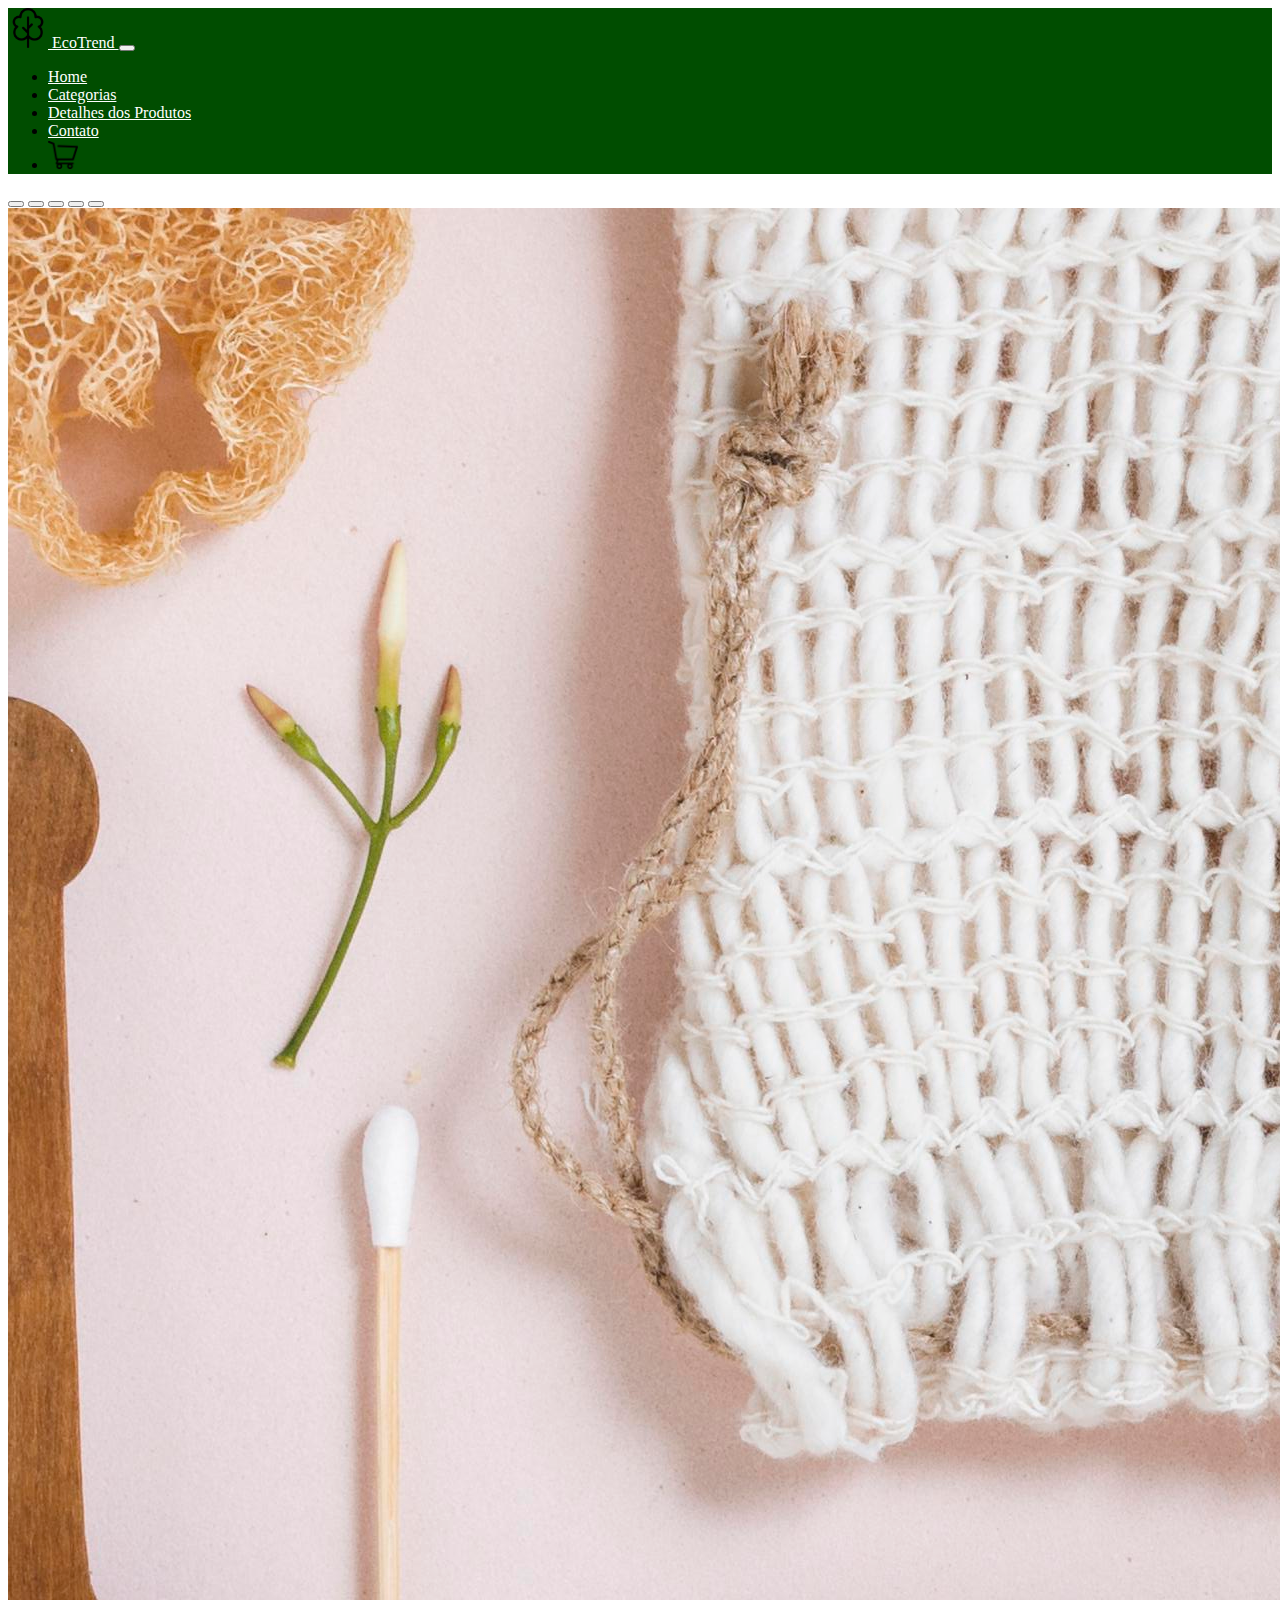
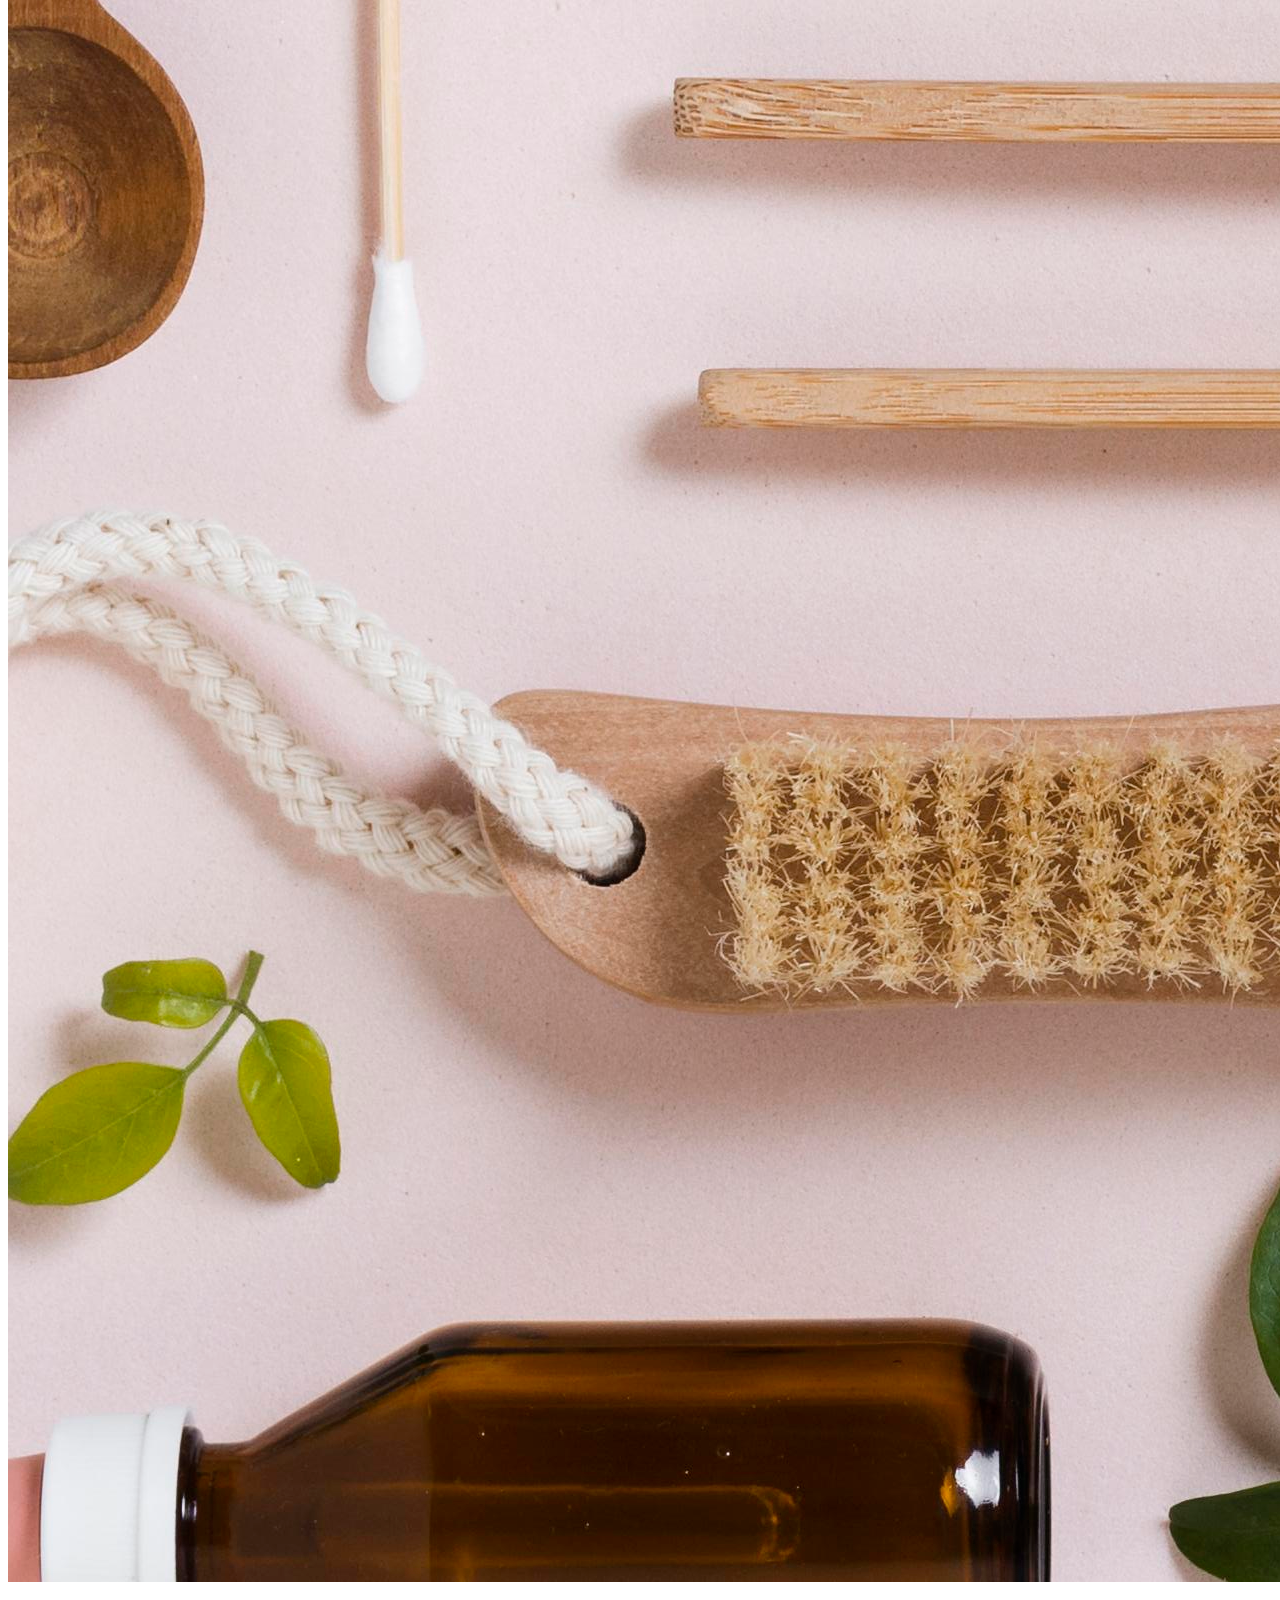
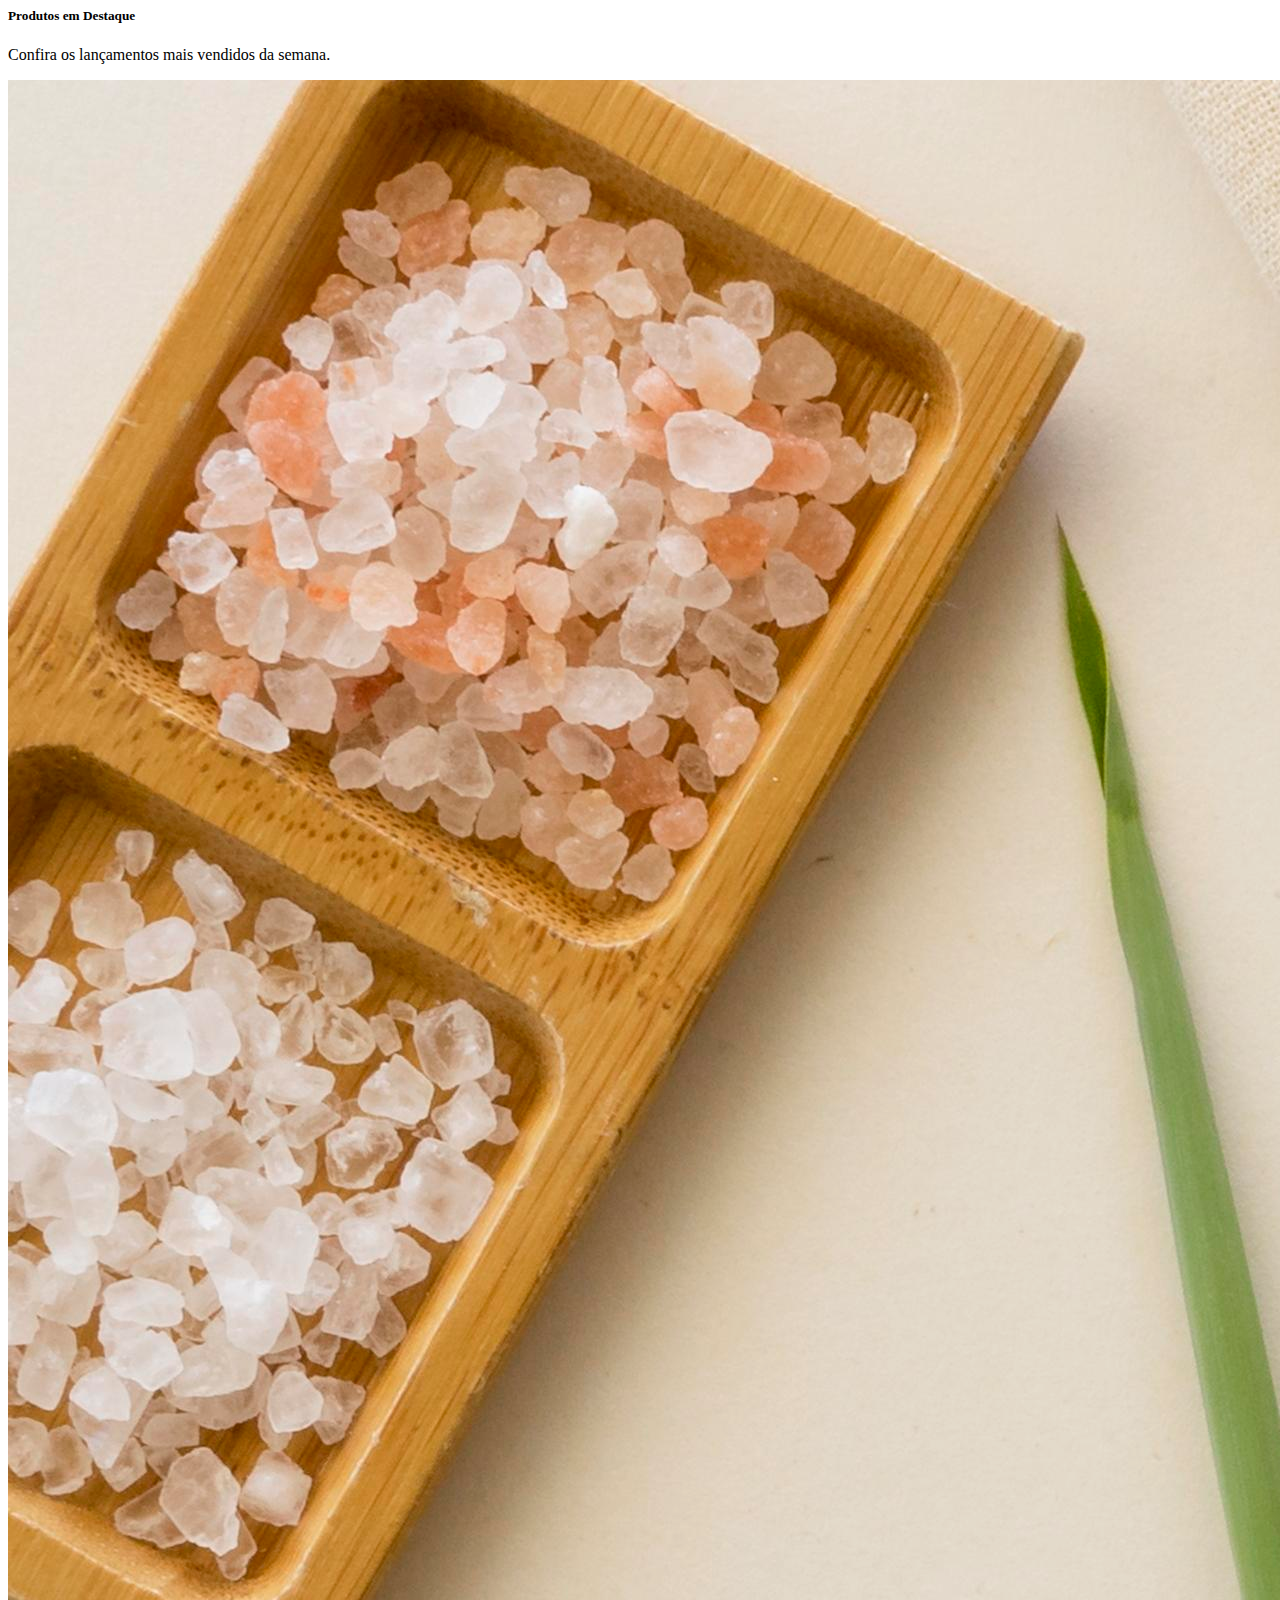
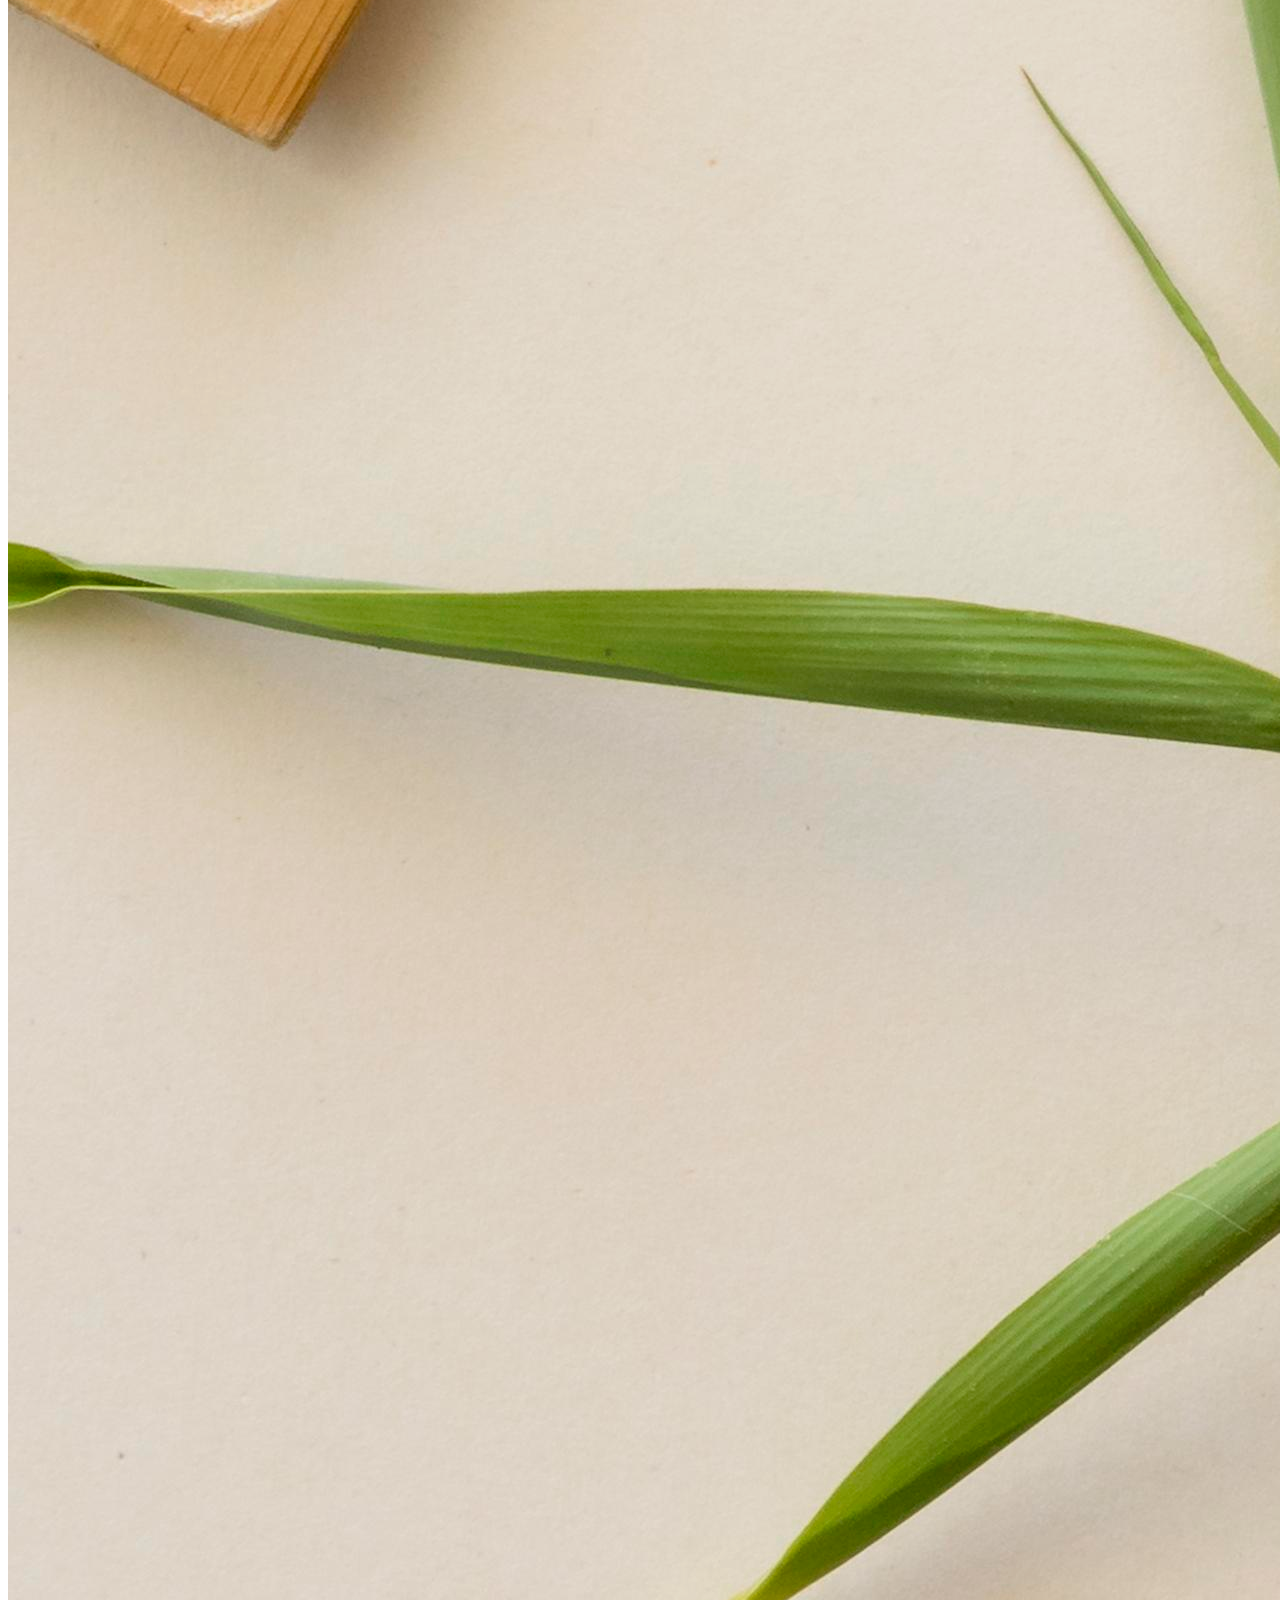
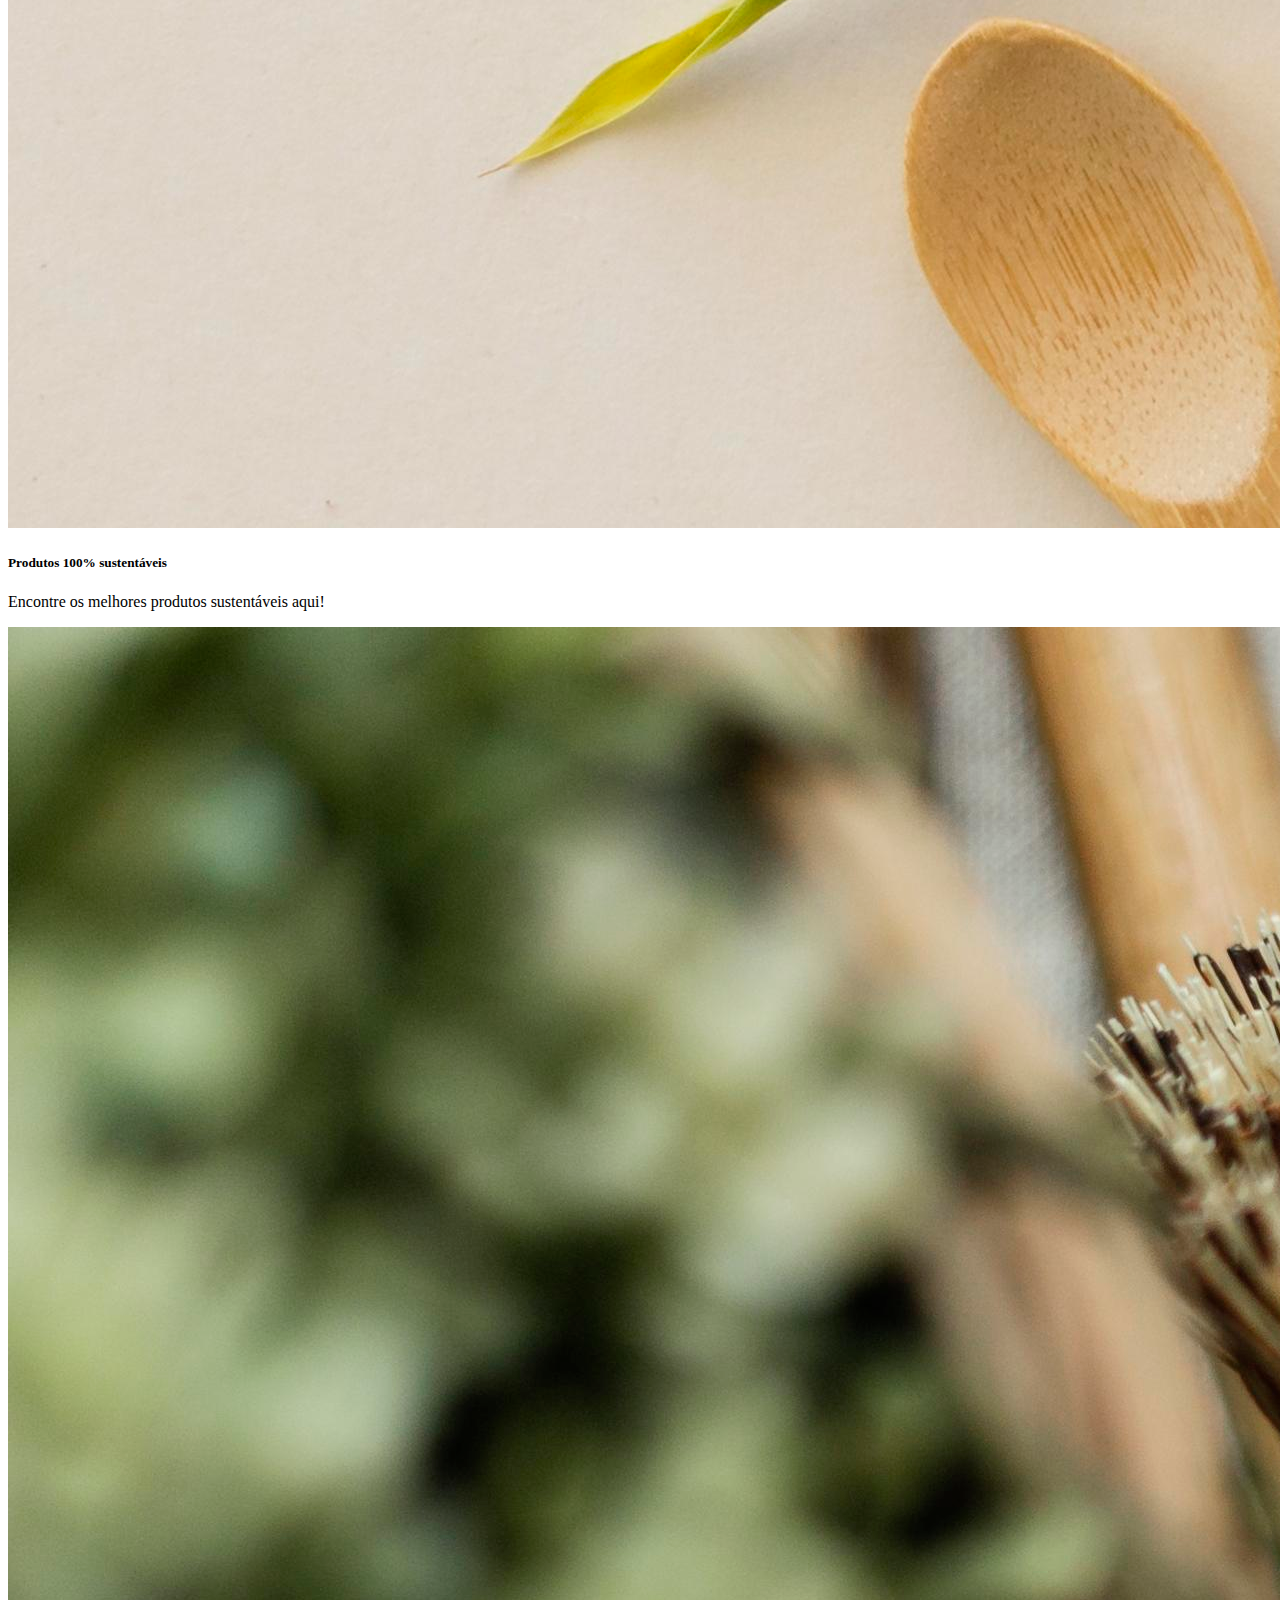
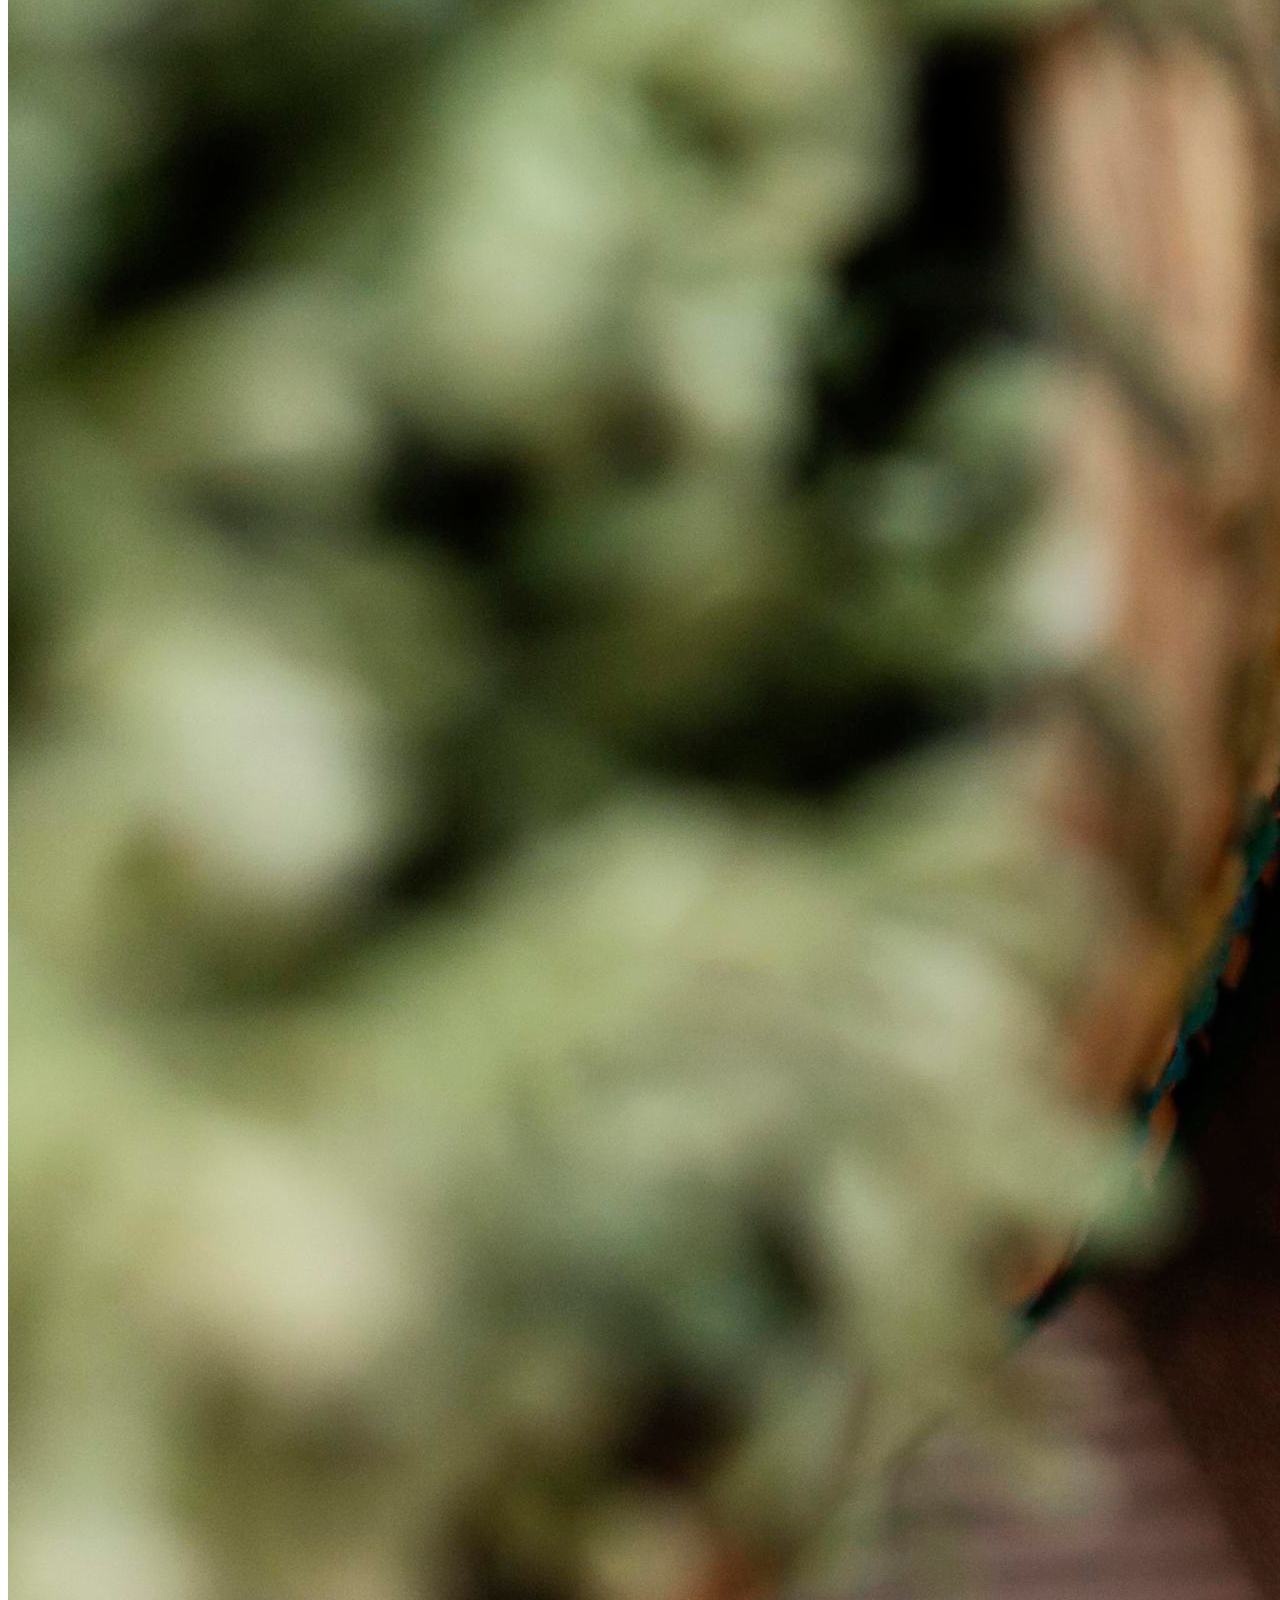
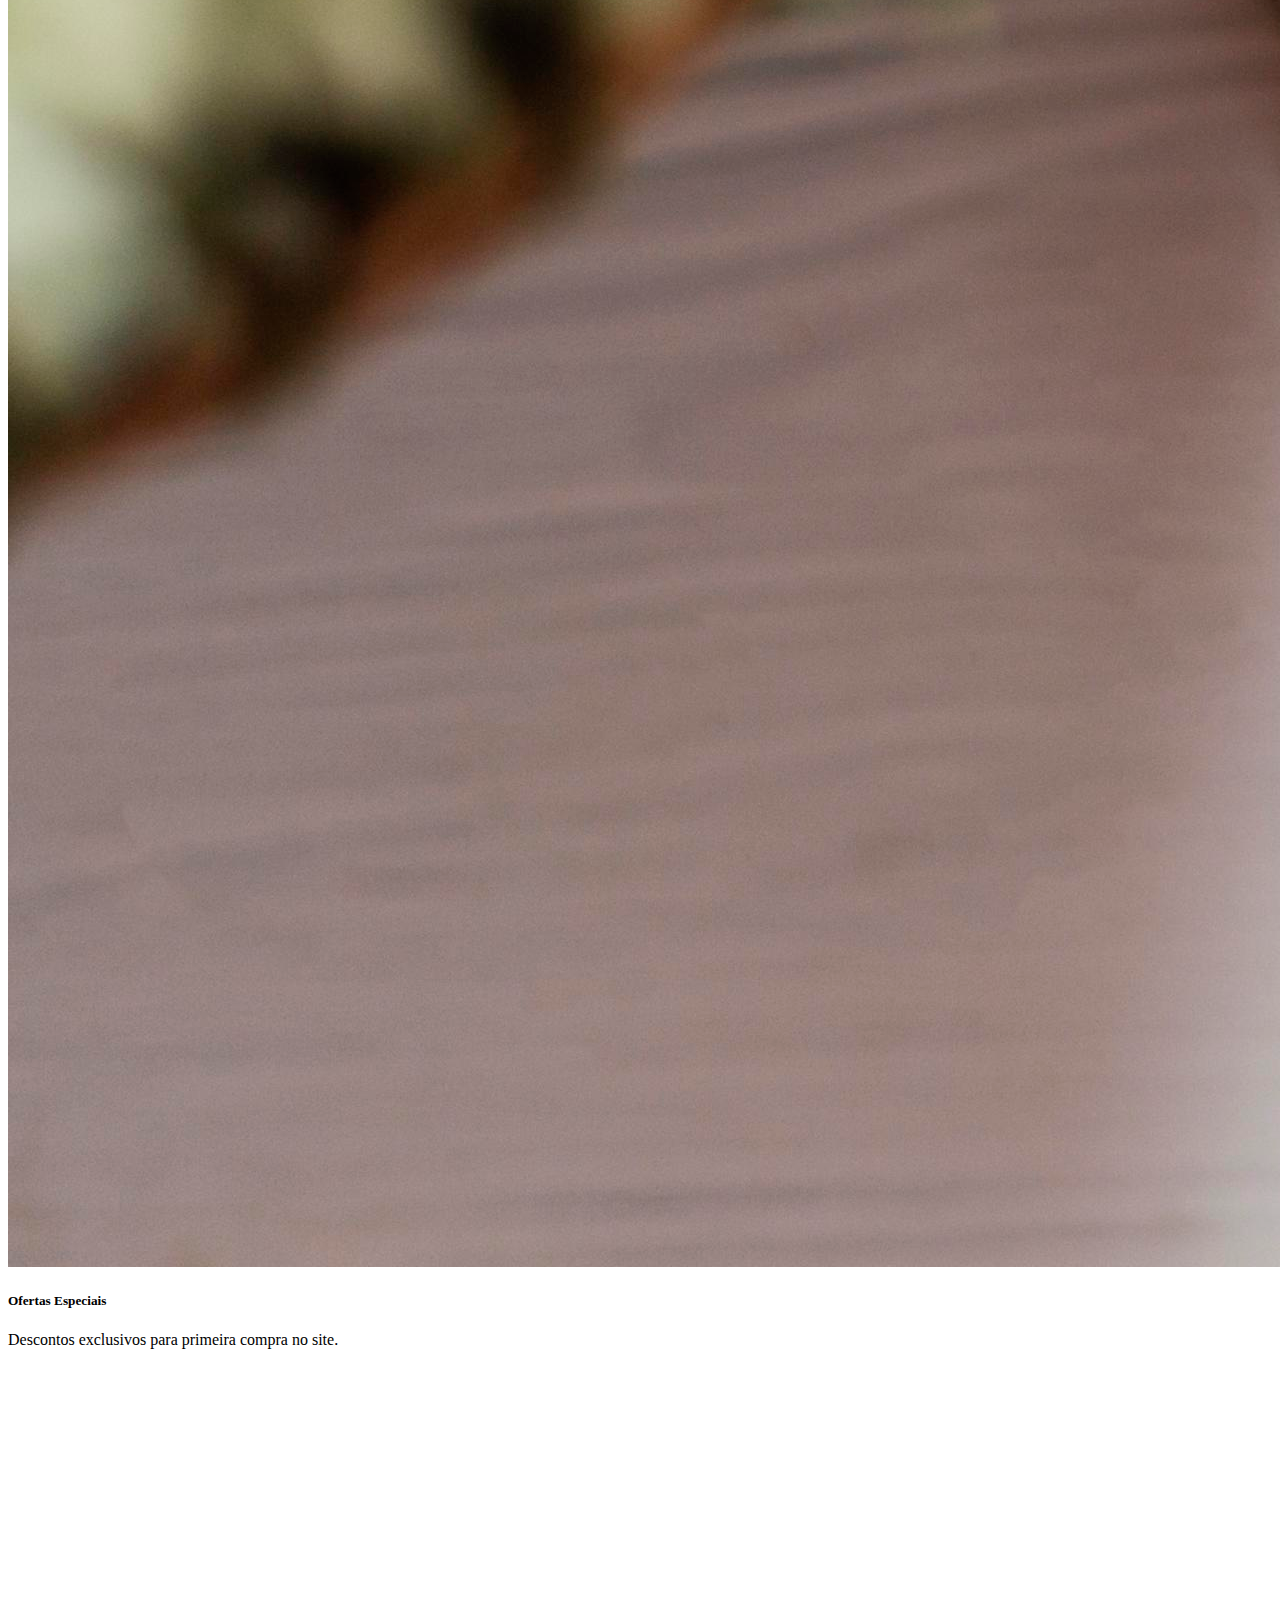
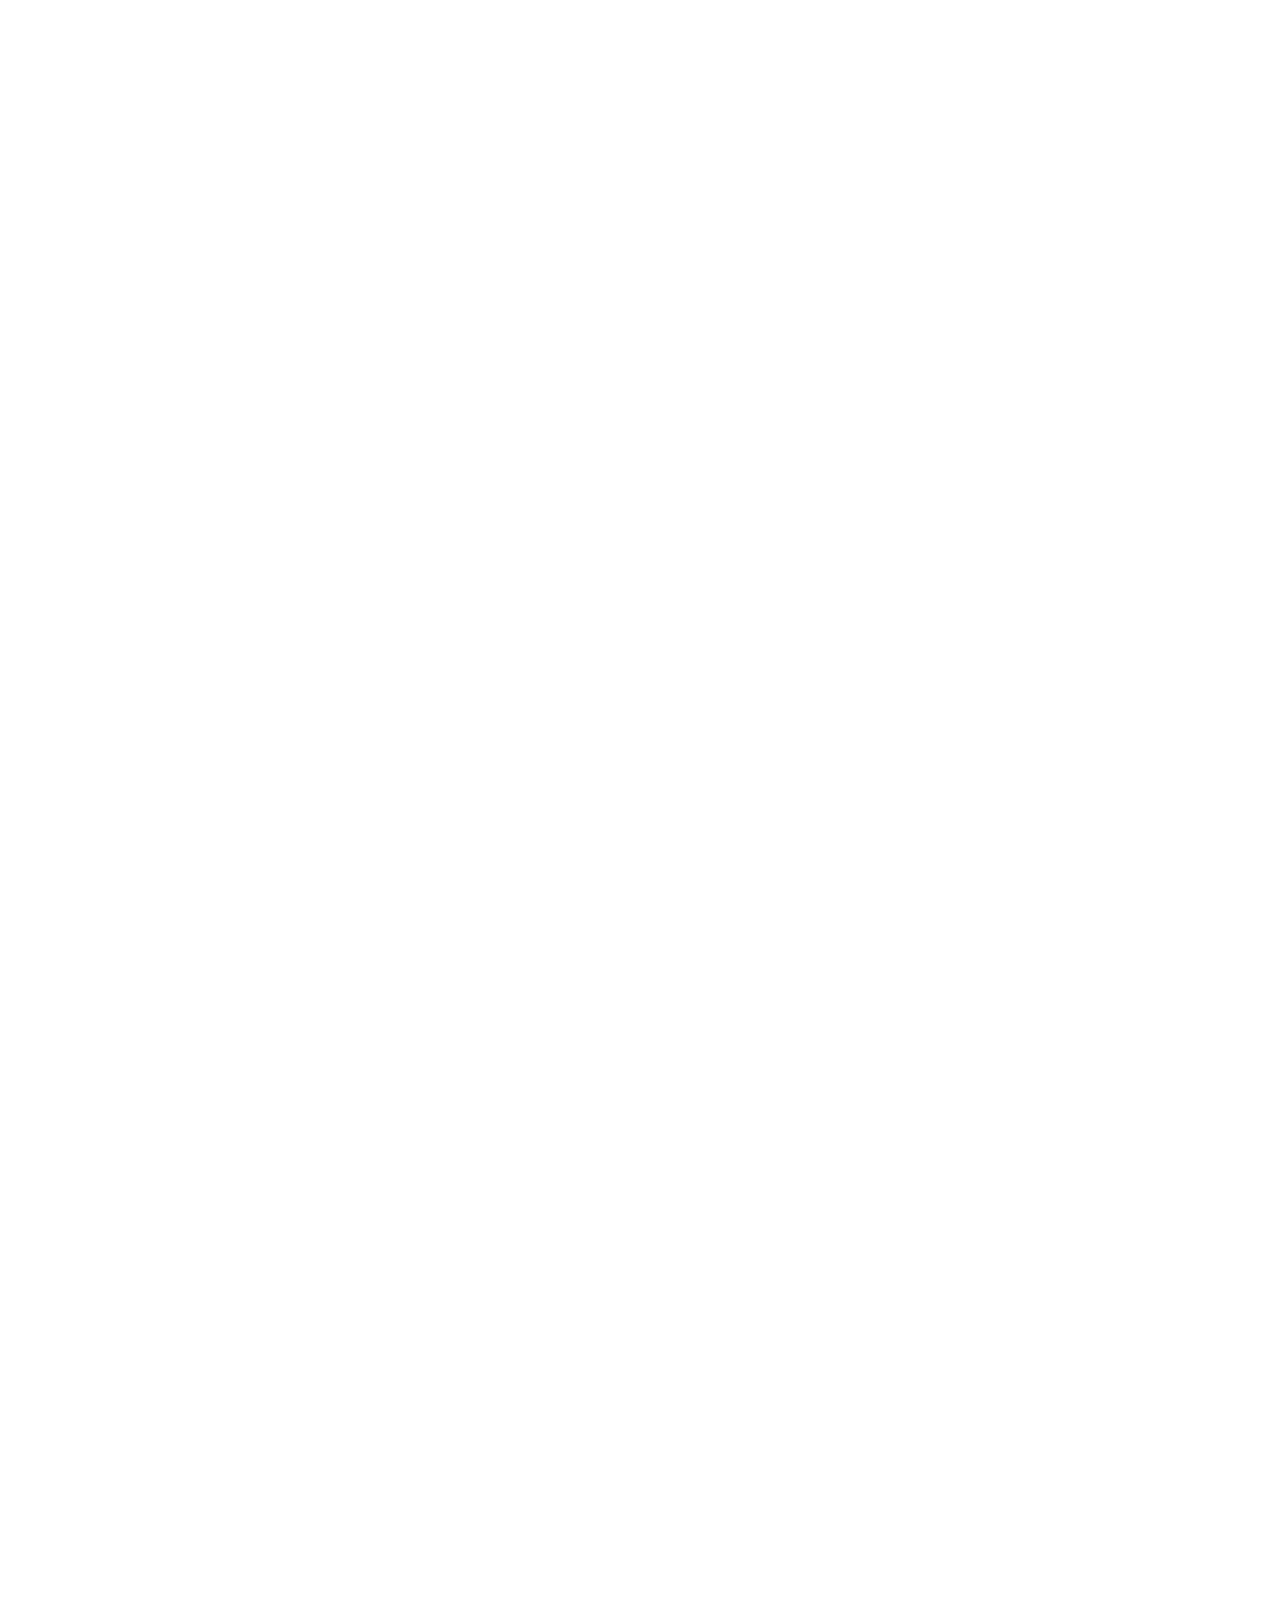
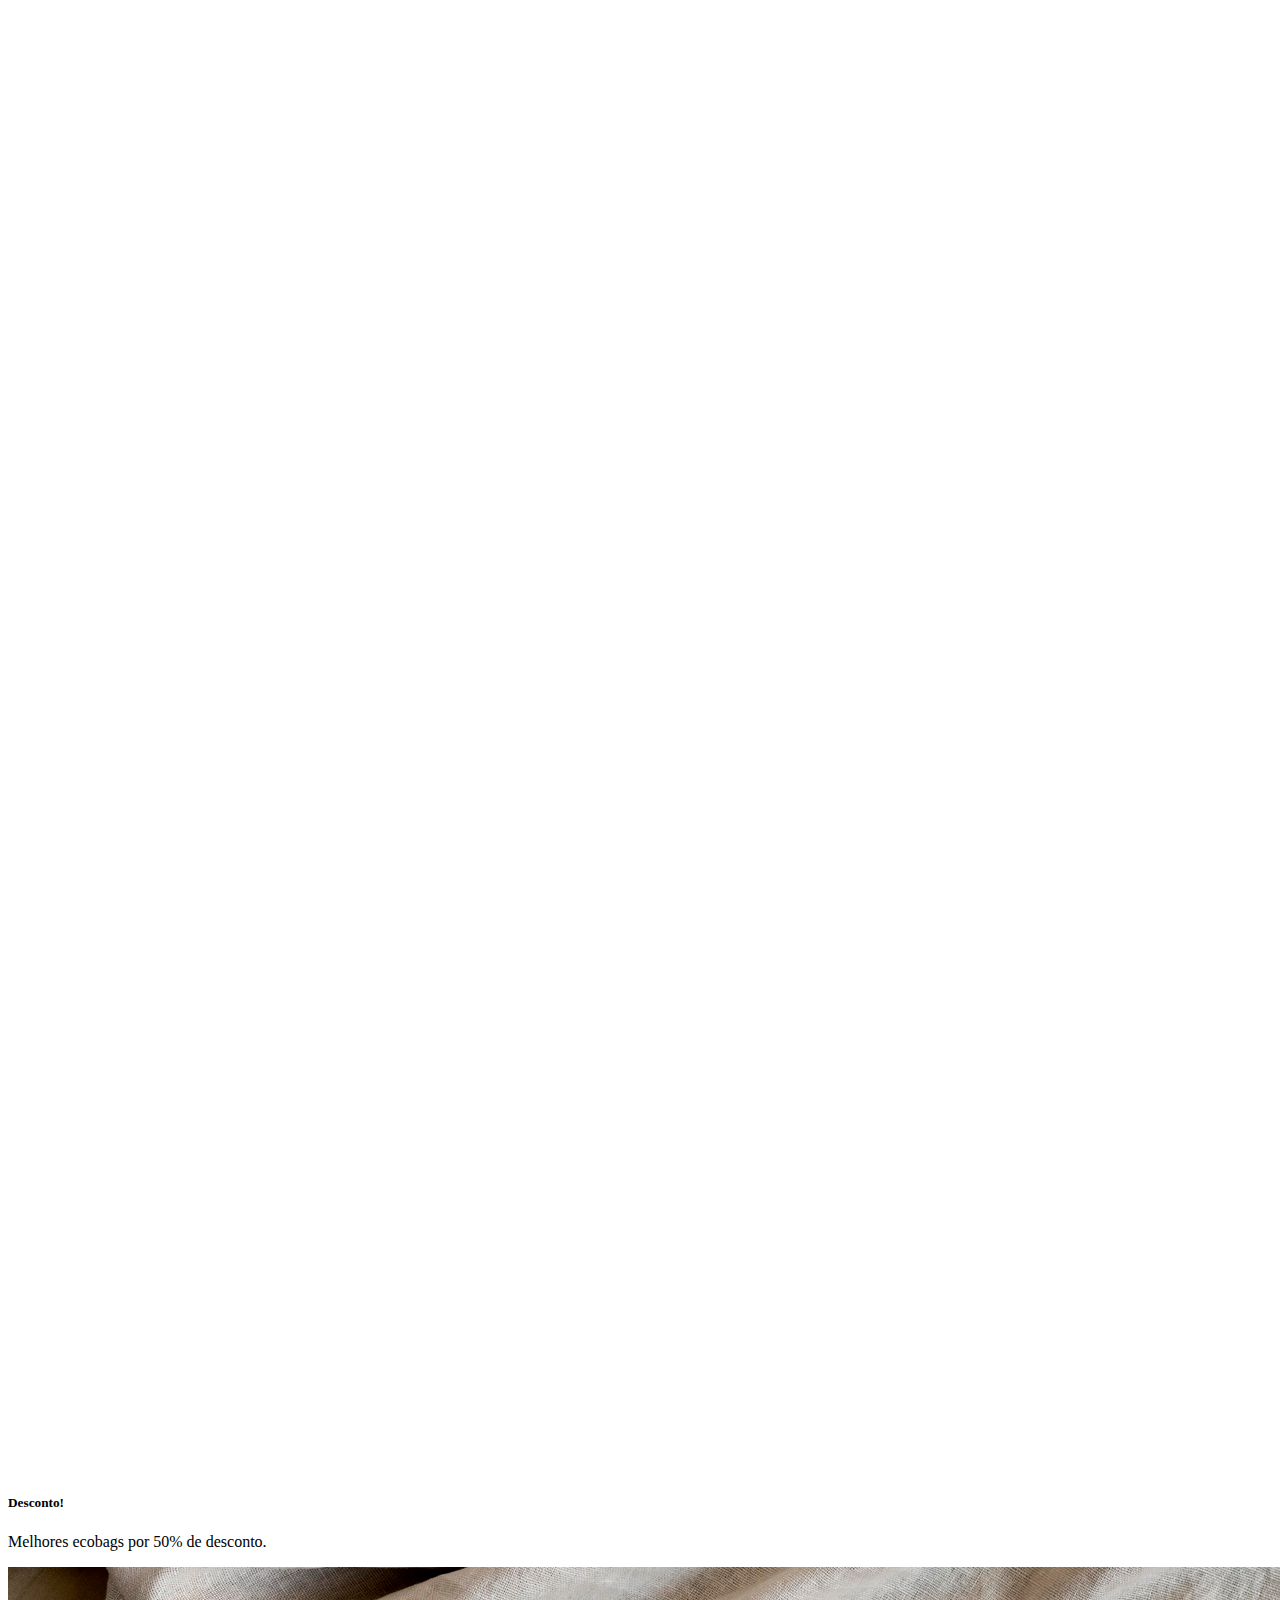
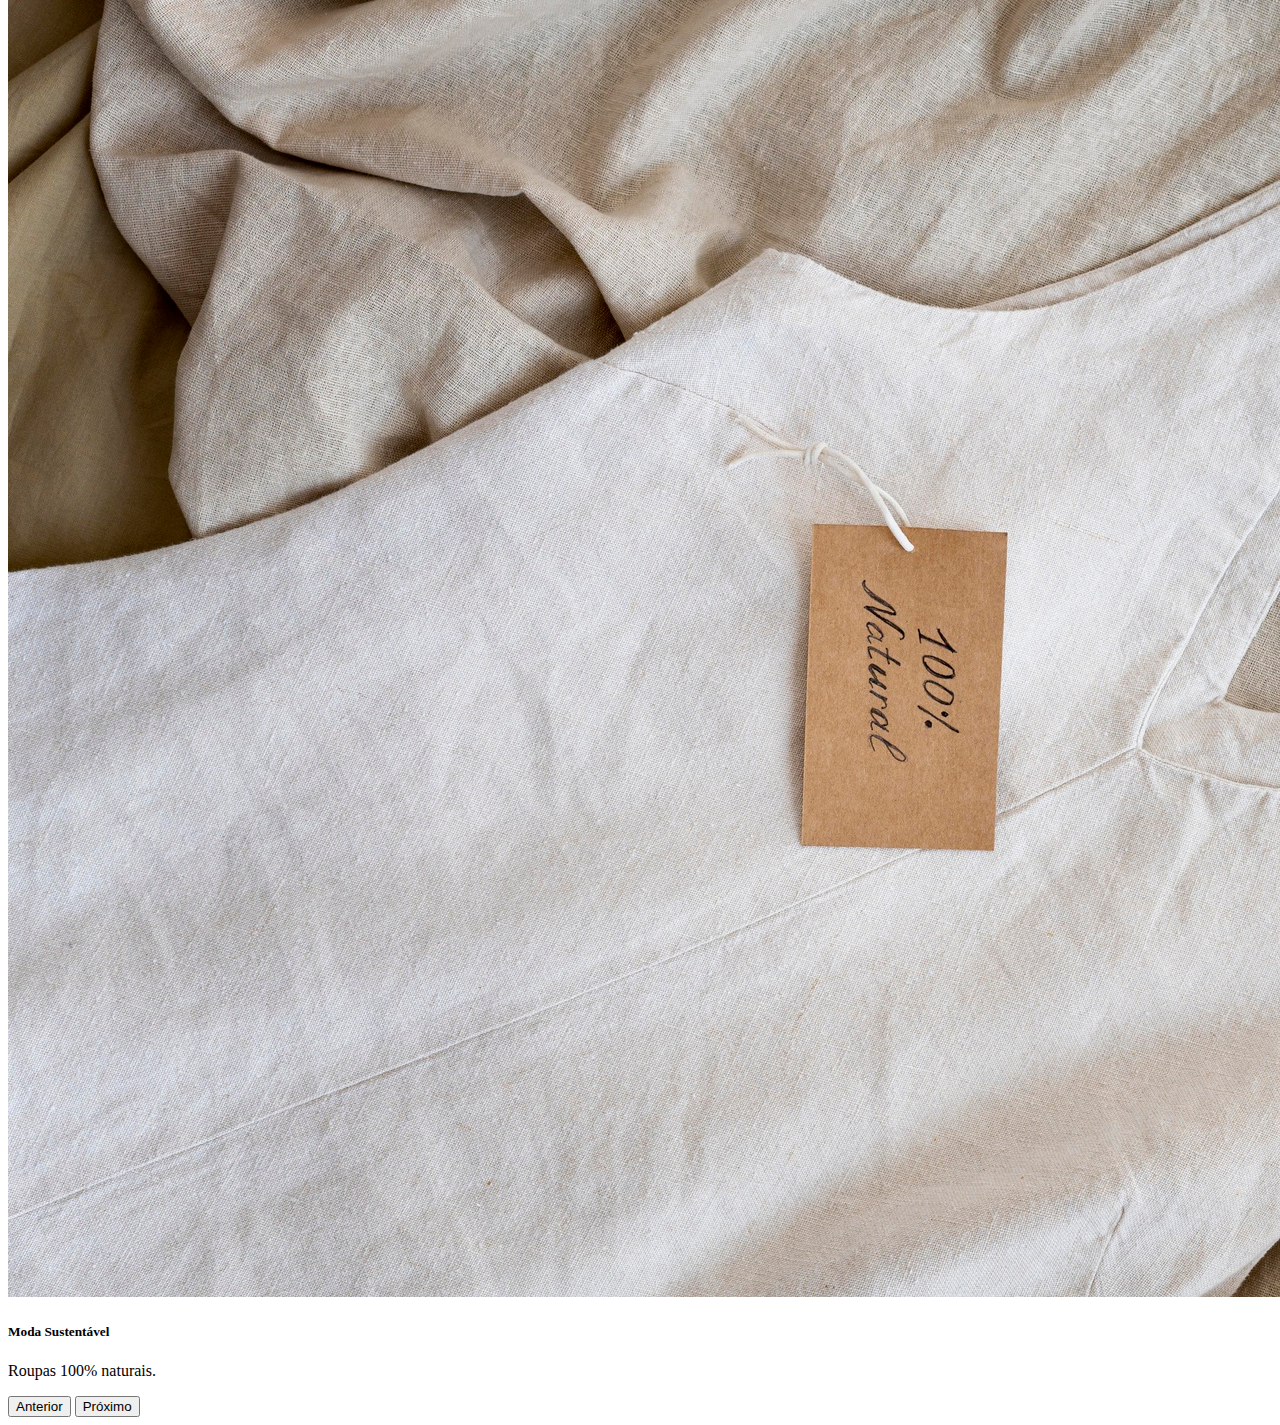
<file: index.html>
<!DOCTYPE html>
<html lang="en">

<head>
    <meta charset="UTF-8">
    <meta name="viewport" content="width=device-width, initial-scale=1.0">
    <link rel="stylesheet" href="/src/css/style.css">
    <link href="https://cdn.jsdelivr.net/npm/bootstrap@5.3.8/dist/css/bootstrap.min.css" rel="stylesheet"
        integrity="sha384-sRIl4kxILFvY47J16cr9ZwB07vP4J8+LH7qKQnuqkuIAvNWLzeN8tE5YBujZqJLB" crossorigin="anonymous">
    <title>EcoTrend</title>
</head>

<body>

    <nav class="navbar navbar-expand-lg navbar-custom">
        <div class="container">

            <a class="navbar-brand d-flex align-items-center" href="#">
                <img src="/src/img/arvore.png" width="40" class="d-inline-block align-top me-2" alt="Logo">
                EcoTrend
            </a>

            <button class="navbar-toggler" type="button" data-bs-toggle="collapse" data-bs-target="#navbarNav">
                <span class="navbar-toggler-icon"></span>
            </button>

            <div class="collapse navbar-collapse" id="navbarNav">
                <ul class="navbar-nav ms-auto">
                    <li class="nav-item">
                        <a class="nav-link" href="#">Home</a>
                    </li>
                    <li class="nav-item">
                        <a class="nav-link" href="#">Categorias</a>
                    </li>
                    <li class="nav-item">
                        <a class="nav-link" href="#">Detalhes dos Produtos</a>
                    </li>
                    <li class="nav-item">
                        <a class="nav-link" href="#">Contato</a>
                    </li>
                    <li class="nav-item">
                        <a class="nav-link" href="#">
                            <img src="/src/img/carrinho.png" alt="Carrinho" width="30">
                        </a>
                    </li>
                </ul>
            </div>
        </div>
    </nav>

    <div id="carouselPromocoes" class="carousel slide mb-4" data-bs-ride="carousel">
        <!-- Indicadores -->
        <div class="carousel-indicators">
            <button type="button" data-bs-target="#carouselPromocoes" data-bs-slide-to="0" class="active"
                aria-current="true" aria-label="Slide 1"></button>
            <button type="button" data-bs-target="#carouselPromocoes" data-bs-slide-to="1"
                aria-label="Slide 2"></button>
            <button type="button" data-bs-target="#carouselPromocoes" data-bs-slide-to="2"
                aria-label="Slide 3"></button>
            <button type="button" data-bs-target="#carouselPromocoes" data-bs-slide-to="3"
                aria-label="Slide 4"></button>
            <button type="button" data-bs-target="#carouselPromocoes" data-bs-slide-to="4"
                aria-label="Slide 5"></button>
        </div>

        <!-- Slides -->
        <div class="carousel-inner rounded-3 shadow-lg">
            <div class="carousel-item active">
                <img src="/src/img/arranjo-de-oleo-e-acessorios-de-spa.jpg" class="d-block w-100"
                    alt="Produtos 100% sustentáveis">
                <div class="carousel-caption d-none d-md-block bg-dark bg-opacity-50 p-3 rounded">
                    <h5>Produtos em Destaque</h5>
                    <p>Confira os lançamentos mais vendidos da semana.</p>
                </div>
            </div>
            <div class="carousel-item">
                <img src="/src/img/conceito-de-beleza-e-spa-com-escovas-de-dente-naturais.jpg" class="d-block w-100"
                    alt="Produtos em Destaque">
                <div class="carousel-caption d-none d-md-block bg-dark bg-opacity-50 p-3 rounded">
                    <h5>Produtos 100% sustentáveis</h5>
                    <p>Encontre os melhores produtos sustentáveis aqui!</p>
                </div>
            </div>
            <div class="carousel-item">
                <img src="/src/img/disposicao-das-escovas-da-vista-superior.jpg" class="d-block w-100"
                    alt="Ofertas Especiais">
                <div class="carousel-caption d-none d-md-block bg-dark bg-opacity-50 p-3 rounded">
                    <h5>Ofertas Especiais</h5>
                    <p>Descontos exclusivos para primeira compra no site.</p>
                </div>
            </div>
            <div class="carousel-item">
                <img src="/src/img/saco-de-algodao-com-garrafa-de-agua-frutas-limoes-crus-folha-verde-na-parede-branca-plana-leigos-zero-residuos-reutilizaveis-materiais-ecologicos-sem-plastico.jpg"
                    class="d-block w-100" alt="Ecobag">
                <div class="carousel-caption d-none d-md-block bg-dark bg-opacity-50 p-3 rounded">
                    <h5>Desconto!</h5>
                    <p>Melhores ecobags por 50% de desconto.</p>
                </div>
            </div>
            <div class="carousel-item">
                <img src="/src/img/moda-rapida-vs-moda-lenta-sustentavel.jpg" class="d-block w-100" alt="Ecobag">
                <div class="carousel-caption d-none d-md-block bg-dark bg-opacity-50 p-3 rounded">
                    <h5>Moda Sustentável</h5>
                    <p>Roupas 100% naturais.</p>
                </div>
            </div>
        </div>

        <!-- Botões de navegação -->
        <button class="carousel-control-prev" type="button" data-bs-target="#carouselPromocoes" data-bs-slide="prev">
            <span class="carousel-control-prev-icon"></span>
            <span class="visually-hidden">Anterior</span>
        </button>
        <button class="carousel-control-next" type="button" data-bs-target="#carouselPromocoes" data-bs-slide="next">
            <span class="carousel-control-next-icon"></span>
            <span class="visually-hidden">Próximo</span>
        </button>
    </div>



    <script src="https://cdn.jsdelivr.net/npm/bootstrap@5.3.3/dist/js/bootstrap.bundle.min.js"></script>

</body>

</html>
</file>
<file: src/css/style.css>
.navbar-custom {
    background-color: rgb(0, 77, 0);
}

.navbar-custom a{
    color: white;
}

.navbar-custom a:hover{
    color: white;
    transform: scale(1.1);
    transition: color 0.3s ease, transform 0.3s ease; 
}
</file>
